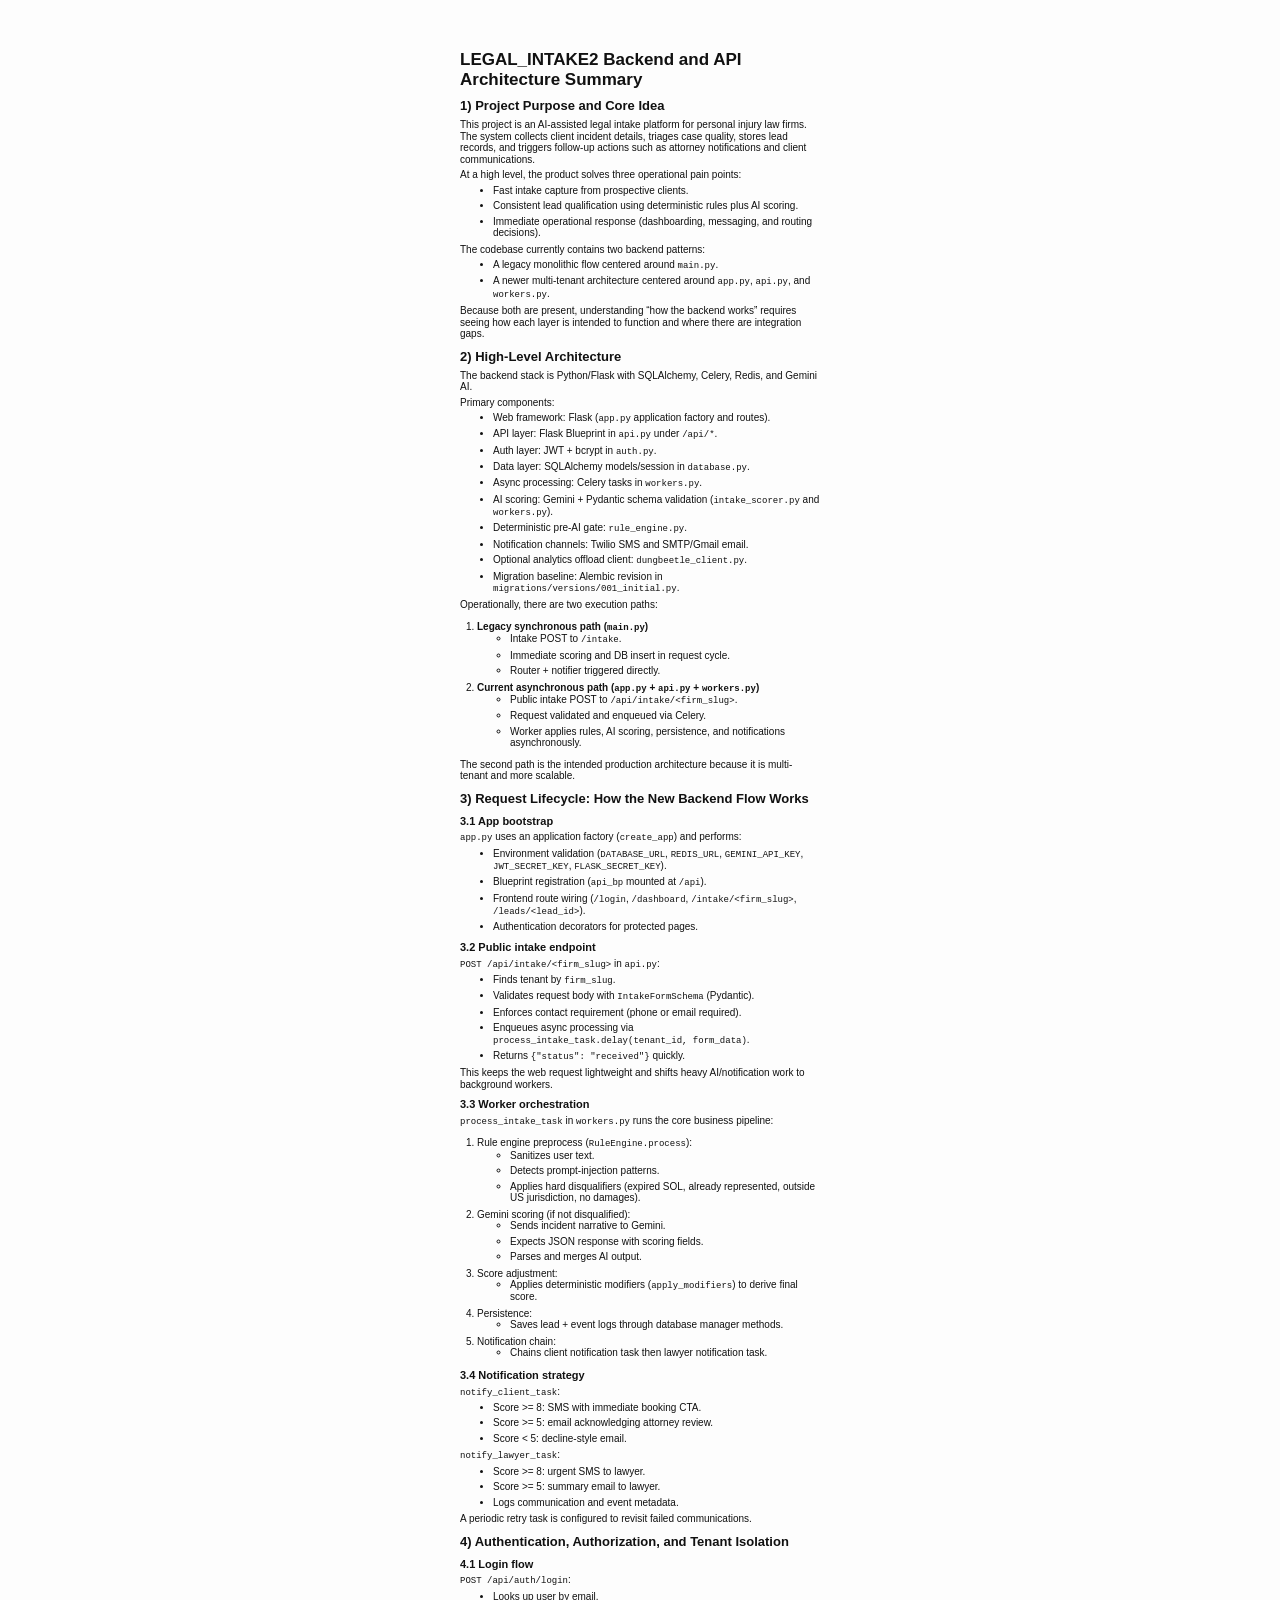
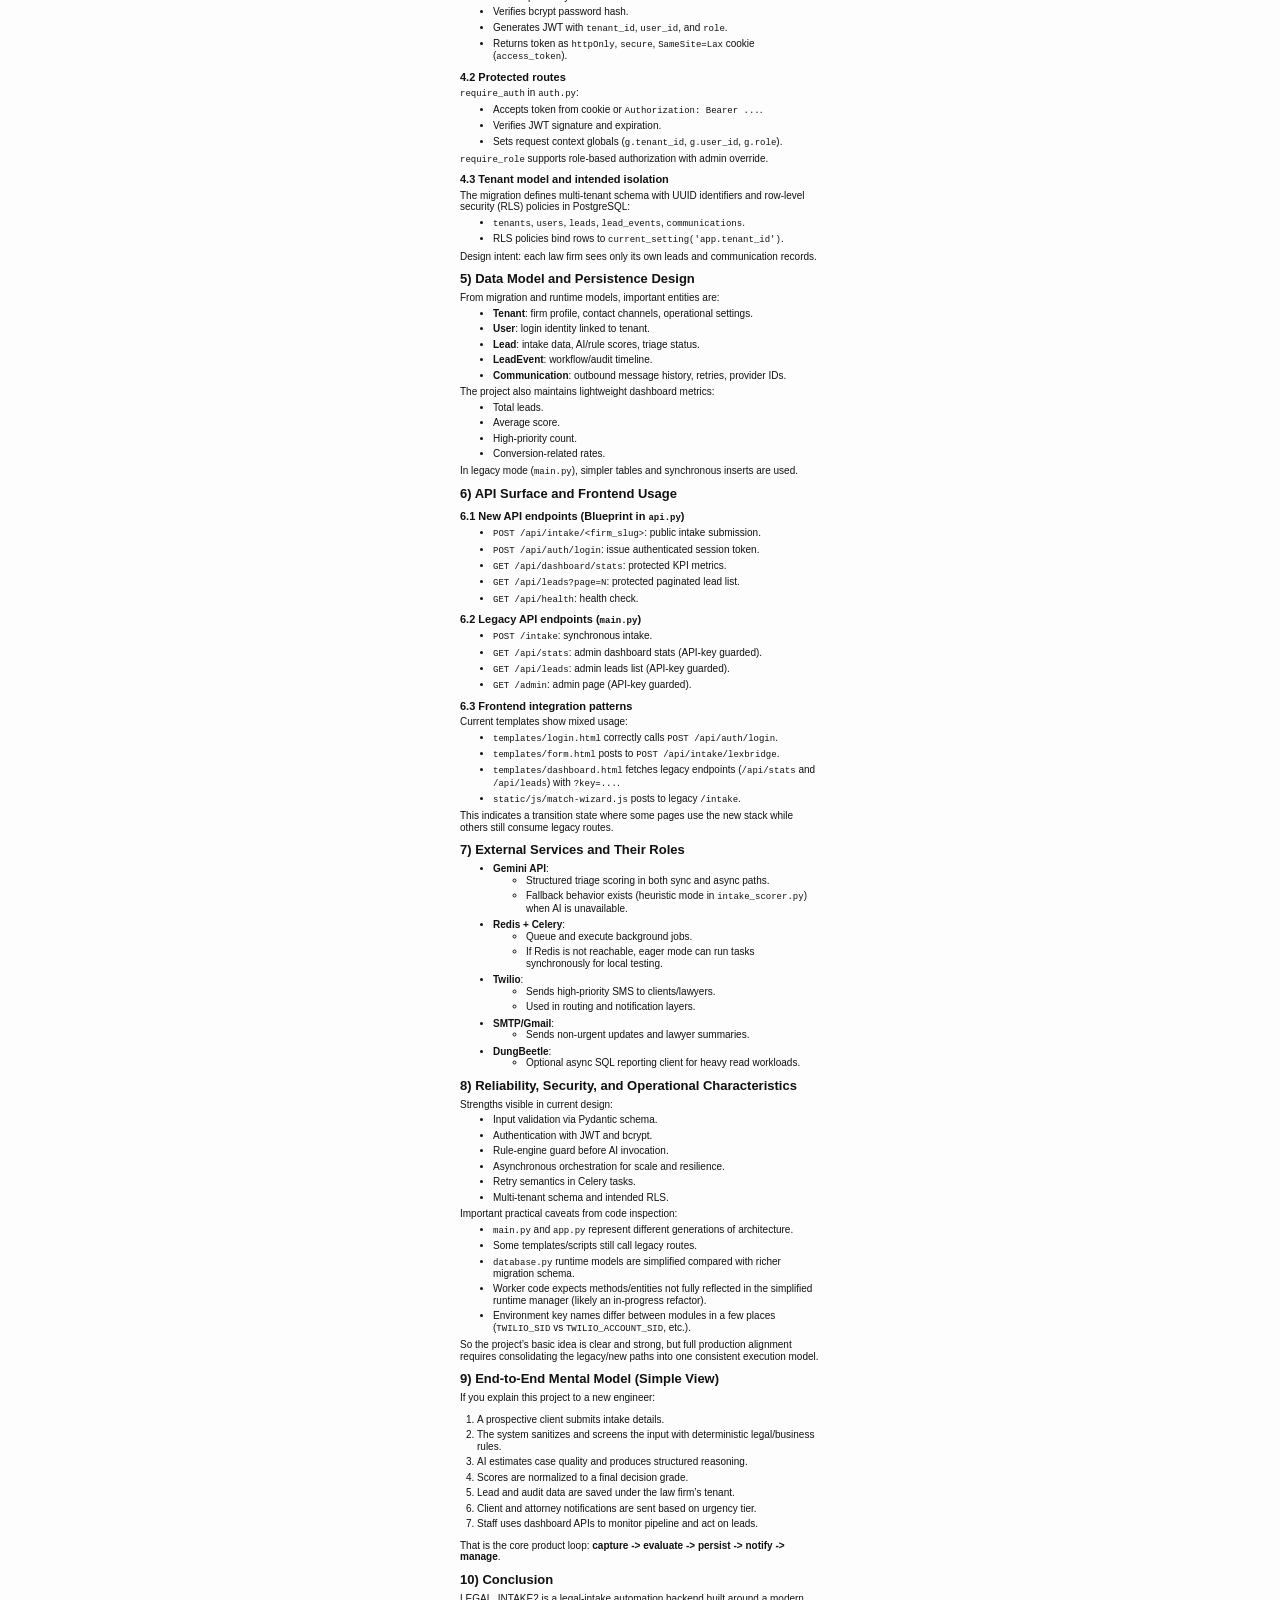
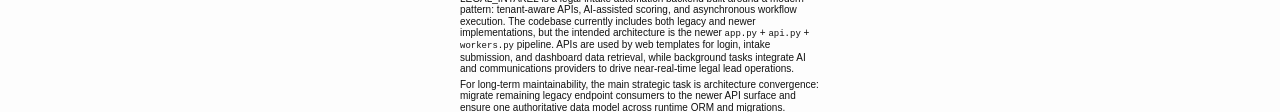
<file: BACKEND_ARCHITECTURE_SUMMARY.html>
<!DOCTYPE html>
<html xmlns="http://www.w3.org/1999/xhtml" lang="" xml:lang="">
<head>
  <meta charset="utf-8" />
  <meta name="generator" content="pandoc" />
  <meta name="viewport" content="width=device-width, initial-scale=1.0, user-scalable=yes" />
  <title>BACKEND_ARCHITECTURE_SUMMARY</title>
  <style>
    /* Default styles provided by pandoc.
    ** See https://pandoc.org/MANUAL.html#variables-for-html for config info.
    */
    html {
      color: #1a1a1a;
      background-color: #fdfdfd;
    }
    body {
      margin: 0 auto;
      max-width: 36em;
      padding-left: 50px;
      padding-right: 50px;
      padding-top: 50px;
      padding-bottom: 50px;
      hyphens: auto;
      overflow-wrap: break-word;
      text-rendering: optimizeLegibility;
      font-kerning: normal;
    }
    @media (max-width: 600px) {
      body {
        font-size: 0.9em;
        padding: 12px;
      }
      h1 {
        font-size: 1.8em;
      }
    }
    @media print {
      html {
        background-color: white;
      }
      body {
        background-color: transparent;
        color: black;
        font-size: 12pt;
      }
      p, h2, h3 {
        orphans: 3;
        widows: 3;
      }
      h2, h3, h4 {
        page-break-after: avoid;
      }
    }
    p {
      margin: 1em 0;
    }
    a {
      color: #1a1a1a;
    }
    a:visited {
      color: #1a1a1a;
    }
    img {
      max-width: 100%;
    }
    svg {
      height: auto;
      max-width: 100%;
    }
    h1, h2, h3, h4, h5, h6 {
      margin-top: 1.4em;
    }
    h5, h6 {
      font-size: 1em;
      font-style: italic;
    }
    h6 {
      font-weight: normal;
    }
    ol, ul {
      padding-left: 1.7em;
      margin-top: 1em;
    }
    li > ol, li > ul {
      margin-top: 0;
    }
    blockquote {
      margin: 1em 0 1em 1.7em;
      padding-left: 1em;
      border-left: 2px solid #e6e6e6;
      color: #606060;
    }
    code {
      font-family: Menlo, Monaco, Consolas, 'Lucida Console', monospace;
      font-size: 85%;
      margin: 0;
      hyphens: manual;
    }
    pre {
      margin: 1em 0;
      overflow: auto;
    }
    pre code {
      padding: 0;
      overflow: visible;
      overflow-wrap: normal;
    }
    .sourceCode {
     background-color: transparent;
     overflow: visible;
    }
    hr {
      border: none;
      border-top: 1px solid #1a1a1a;
      height: 1px;
      margin: 1em 0;
    }
    table {
      margin: 1em 0;
      border-collapse: collapse;
      width: 100%;
      overflow-x: auto;
      display: block;
      font-variant-numeric: lining-nums tabular-nums;
    }
    table caption {
      margin-bottom: 0.75em;
    }
    tbody {
      margin-top: 0.5em;
      border-top: 1px solid #1a1a1a;
      border-bottom: 1px solid #1a1a1a;
    }
    th {
      border-top: 1px solid #1a1a1a;
      padding: 0.25em 0.5em 0.25em 0.5em;
    }
    td {
      padding: 0.125em 0.5em 0.25em 0.5em;
    }
    header {
      margin-bottom: 4em;
      text-align: center;
    }
    #TOC li {
      list-style: none;
    }
    #TOC ul {
      padding-left: 1.3em;
    }
    #TOC > ul {
      padding-left: 0;
    }
    #TOC a:not(:hover) {
      text-decoration: none;
    }
    code{white-space: pre-wrap;}
    span.smallcaps{font-variant: small-caps;}
    div.columns{display: flex; gap: min(4vw, 1.5em);}
    div.column{flex: auto; overflow-x: auto;}
    div.hanging-indent{margin-left: 1.5em; text-indent: -1.5em;}
    /* The extra [class] is a hack that increases specificity enough to
       override a similar rule in reveal.js */
    ul.task-list[class]{list-style: none;}
    ul.task-list li input[type="checkbox"] {
      font-size: inherit;
      width: 0.8em;
      margin: 0 0.8em 0.2em -1.6em;
      vertical-align: middle;
    }
    .display.math{display: block; text-align: center; margin: 0.5rem auto;}
  </style>
<style>@page{size:Letter;margin:0.3in;}body{font-family:Arial,Helvetica,sans-serif;font-size:10px;line-height:1.15;color:#111;}h1{font-size:17px;margin:0 0 8px;}h2{font-size:13px;margin:10px 0 5px;}h3{font-size:11px;margin:8px 0 4px;}p,li{margin:0 0 4px;}ul{margin:0 0 5px 16px;}code{font-size:9px;}</style></head>
<body>
<h1
id="legal_intake2-backend-and-api-architecture-summary">LEGAL_INTAKE2
Backend and API Architecture Summary</h1>
<h2 id="project-purpose-and-core-idea">1) Project Purpose and Core
Idea</h2>
<p>This project is an AI-assisted legal intake platform for personal
injury law firms. The system collects client incident details, triages
case quality, stores lead records, and triggers follow-up actions such
as attorney notifications and client communications.</p>
<p>At a high level, the product solves three operational pain
points:</p>
<ul>
<li>Fast intake capture from prospective clients.</li>
<li>Consistent lead qualification using deterministic rules plus AI
scoring.</li>
<li>Immediate operational response (dashboarding, messaging, and routing
decisions).</li>
</ul>
<p>The codebase currently contains two backend patterns:</p>
<ul>
<li>A legacy monolithic flow centered around <code>main.py</code>.</li>
<li>A newer multi-tenant architecture centered around
<code>app.py</code>, <code>api.py</code>, and
<code>workers.py</code>.</li>
</ul>
<p>Because both are present, understanding “how the backend works”
requires seeing how each layer is intended to function and where there
are integration gaps.</p>
<h2 id="high-level-architecture">2) High-Level Architecture</h2>
<p>The backend stack is Python/Flask with SQLAlchemy, Celery, Redis, and
Gemini AI.</p>
<p>Primary components:</p>
<ul>
<li>Web framework: Flask (<code>app.py</code> application factory and
routes).</li>
<li>API layer: Flask Blueprint in <code>api.py</code> under
<code>/api/*</code>.</li>
<li>Auth layer: JWT + bcrypt in <code>auth.py</code>.</li>
<li>Data layer: SQLAlchemy models/session in
<code>database.py</code>.</li>
<li>Async processing: Celery tasks in <code>workers.py</code>.</li>
<li>AI scoring: Gemini + Pydantic schema validation
(<code>intake_scorer.py</code> and <code>workers.py</code>).</li>
<li>Deterministic pre-AI gate: <code>rule_engine.py</code>.</li>
<li>Notification channels: Twilio SMS and SMTP/Gmail email.</li>
<li>Optional analytics offload client:
<code>dungbeetle_client.py</code>.</li>
<li>Migration baseline: Alembic revision in
<code>migrations/versions/001_initial.py</code>.</li>
</ul>
<p>Operationally, there are two execution paths:</p>
<ol type="1">
<li><strong>Legacy synchronous path (<code>main.py</code>)</strong>
<ul>
<li>Intake POST to <code>/intake</code>.</li>
<li>Immediate scoring and DB insert in request cycle.</li>
<li>Router + notifier triggered directly.</li>
</ul></li>
<li><strong>Current asynchronous path (<code>app.py</code> +
<code>api.py</code> + <code>workers.py</code>)</strong>
<ul>
<li>Public intake POST to
<code>/api/intake/&lt;firm_slug&gt;</code>.</li>
<li>Request validated and enqueued via Celery.</li>
<li>Worker applies rules, AI scoring, persistence, and notifications
asynchronously.</li>
</ul></li>
</ol>
<p>The second path is the intended production architecture because it is
multi-tenant and more scalable.</p>
<h2 id="request-lifecycle-how-the-new-backend-flow-works">3) Request
Lifecycle: How the New Backend Flow Works</h2>
<h3 id="app-bootstrap">3.1 App bootstrap</h3>
<p><code>app.py</code> uses an application factory
(<code>create_app</code>) and performs:</p>
<ul>
<li>Environment validation (<code>DATABASE_URL</code>,
<code>REDIS_URL</code>, <code>GEMINI_API_KEY</code>,
<code>JWT_SECRET_KEY</code>, <code>FLASK_SECRET_KEY</code>).</li>
<li>Blueprint registration (<code>api_bp</code> mounted at
<code>/api</code>).</li>
<li>Frontend route wiring (<code>/login</code>, <code>/dashboard</code>,
<code>/intake/&lt;firm_slug&gt;</code>,
<code>/leads/&lt;lead_id&gt;</code>).</li>
<li>Authentication decorators for protected pages.</li>
</ul>
<h3 id="public-intake-endpoint">3.2 Public intake endpoint</h3>
<p><code>POST /api/intake/&lt;firm_slug&gt;</code> in
<code>api.py</code>:</p>
<ul>
<li>Finds tenant by <code>firm_slug</code>.</li>
<li>Validates request body with <code>IntakeFormSchema</code>
(Pydantic).</li>
<li>Enforces contact requirement (phone or email required).</li>
<li>Enqueues async processing via
<code>process_intake_task.delay(tenant_id, form_data)</code>.</li>
<li>Returns <code>{"status": "received"}</code> quickly.</li>
</ul>
<p>This keeps the web request lightweight and shifts heavy
AI/notification work to background workers.</p>
<h3 id="worker-orchestration">3.3 Worker orchestration</h3>
<p><code>process_intake_task</code> in <code>workers.py</code> runs the
core business pipeline:</p>
<ol type="1">
<li>Rule engine preprocess (<code>RuleEngine.process</code>):
<ul>
<li>Sanitizes user text.</li>
<li>Detects prompt-injection patterns.</li>
<li>Applies hard disqualifiers (expired SOL, already represented,
outside US jurisdiction, no damages).</li>
</ul></li>
<li>Gemini scoring (if not disqualified):
<ul>
<li>Sends incident narrative to Gemini.</li>
<li>Expects JSON response with scoring fields.</li>
<li>Parses and merges AI output.</li>
</ul></li>
<li>Score adjustment:
<ul>
<li>Applies deterministic modifiers (<code>apply_modifiers</code>) to
derive final score.</li>
</ul></li>
<li>Persistence:
<ul>
<li>Saves lead + event logs through database manager methods.</li>
</ul></li>
<li>Notification chain:
<ul>
<li>Chains client notification task then lawyer notification task.</li>
</ul></li>
</ol>
<h3 id="notification-strategy">3.4 Notification strategy</h3>
<p><code>notify_client_task</code>:</p>
<ul>
<li>Score &gt;= 8: SMS with immediate booking CTA.</li>
<li>Score &gt;= 5: email acknowledging attorney review.</li>
<li>Score &lt; 5: decline-style email.</li>
</ul>
<p><code>notify_lawyer_task</code>:</p>
<ul>
<li>Score &gt;= 8: urgent SMS to lawyer.</li>
<li>Score &gt;= 5: summary email to lawyer.</li>
<li>Logs communication and event metadata.</li>
</ul>
<p>A periodic retry task is configured to revisit failed
communications.</p>
<h2 id="authentication-authorization-and-tenant-isolation">4)
Authentication, Authorization, and Tenant Isolation</h2>
<h3 id="login-flow">4.1 Login flow</h3>
<p><code>POST /api/auth/login</code>:</p>
<ul>
<li>Looks up user by email.</li>
<li>Verifies bcrypt password hash.</li>
<li>Generates JWT with <code>tenant_id</code>, <code>user_id</code>, and
<code>role</code>.</li>
<li>Returns token as <code>httpOnly</code>, <code>secure</code>,
<code>SameSite=Lax</code> cookie (<code>access_token</code>).</li>
</ul>
<h3 id="protected-routes">4.2 Protected routes</h3>
<p><code>require_auth</code> in <code>auth.py</code>:</p>
<ul>
<li>Accepts token from cookie or
<code>Authorization: Bearer ...</code>.</li>
<li>Verifies JWT signature and expiration.</li>
<li>Sets request context globals (<code>g.tenant_id</code>,
<code>g.user_id</code>, <code>g.role</code>).</li>
</ul>
<p><code>require_role</code> supports role-based authorization with
admin override.</p>
<h3 id="tenant-model-and-intended-isolation">4.3 Tenant model and
intended isolation</h3>
<p>The migration defines multi-tenant schema with UUID identifiers and
row-level security (RLS) policies in PostgreSQL:</p>
<ul>
<li><code>tenants</code>, <code>users</code>, <code>leads</code>,
<code>lead_events</code>, <code>communications</code>.</li>
<li>RLS policies bind rows to
<code>current_setting('app.tenant_id')</code>.</li>
</ul>
<p>Design intent: each law firm sees only its own leads and
communication records.</p>
<h2 id="data-model-and-persistence-design">5) Data Model and Persistence
Design</h2>
<p>From migration and runtime models, important entities are:</p>
<ul>
<li><strong>Tenant</strong>: firm profile, contact channels, operational
settings.</li>
<li><strong>User</strong>: login identity linked to tenant.</li>
<li><strong>Lead</strong>: intake data, AI/rule scores, triage
status.</li>
<li><strong>LeadEvent</strong>: workflow/audit timeline.</li>
<li><strong>Communication</strong>: outbound message history, retries,
provider IDs.</li>
</ul>
<p>The project also maintains lightweight dashboard metrics:</p>
<ul>
<li>Total leads.</li>
<li>Average score.</li>
<li>High-priority count.</li>
<li>Conversion-related rates.</li>
</ul>
<p>In legacy mode (<code>main.py</code>), simpler tables and synchronous
inserts are used.</p>
<h2 id="api-surface-and-frontend-usage">6) API Surface and Frontend
Usage</h2>
<h3 id="new-api-endpoints-blueprint-in-api.py">6.1 New API endpoints
(Blueprint in <code>api.py</code>)</h3>
<ul>
<li><code>POST /api/intake/&lt;firm_slug&gt;</code>: public intake
submission.</li>
<li><code>POST /api/auth/login</code>: issue authenticated session
token.</li>
<li><code>GET /api/dashboard/stats</code>: protected KPI metrics.</li>
<li><code>GET /api/leads?page=N</code>: protected paginated lead
list.</li>
<li><code>GET /api/health</code>: health check.</li>
</ul>
<h3 id="legacy-api-endpoints-main.py">6.2 Legacy API endpoints
(<code>main.py</code>)</h3>
<ul>
<li><code>POST /intake</code>: synchronous intake.</li>
<li><code>GET /api/stats</code>: admin dashboard stats (API-key
guarded).</li>
<li><code>GET /api/leads</code>: admin leads list (API-key
guarded).</li>
<li><code>GET /admin</code>: admin page (API-key guarded).</li>
</ul>
<h3 id="frontend-integration-patterns">6.3 Frontend integration
patterns</h3>
<p>Current templates show mixed usage:</p>
<ul>
<li><code>templates/login.html</code> correctly calls
<code>POST /api/auth/login</code>.</li>
<li><code>templates/form.html</code> posts to
<code>POST /api/intake/lexbridge</code>.</li>
<li><code>templates/dashboard.html</code> fetches legacy endpoints
(<code>/api/stats</code> and <code>/api/leads</code>) with
<code>?key=...</code>.</li>
<li><code>static/js/match-wizard.js</code> posts to legacy
<code>/intake</code>.</li>
</ul>
<p>This indicates a transition state where some pages use the new stack
while others still consume legacy routes.</p>
<h2 id="external-services-and-their-roles">7) External Services and
Their Roles</h2>
<ul>
<li><strong>Gemini API</strong>:
<ul>
<li>Structured triage scoring in both sync and async paths.</li>
<li>Fallback behavior exists (heuristic mode in
<code>intake_scorer.py</code>) when AI is unavailable.</li>
</ul></li>
<li><strong>Redis + Celery</strong>:
<ul>
<li>Queue and execute background jobs.</li>
<li>If Redis is not reachable, eager mode can run tasks synchronously
for local testing.</li>
</ul></li>
<li><strong>Twilio</strong>:
<ul>
<li>Sends high-priority SMS to clients/lawyers.</li>
<li>Used in routing and notification layers.</li>
</ul></li>
<li><strong>SMTP/Gmail</strong>:
<ul>
<li>Sends non-urgent updates and lawyer summaries.</li>
</ul></li>
<li><strong>DungBeetle</strong>:
<ul>
<li>Optional async SQL reporting client for heavy read workloads.</li>
</ul></li>
</ul>
<h2 id="reliability-security-and-operational-characteristics">8)
Reliability, Security, and Operational Characteristics</h2>
<p>Strengths visible in current design:</p>
<ul>
<li>Input validation via Pydantic schema.</li>
<li>Authentication with JWT and bcrypt.</li>
<li>Rule-engine guard before AI invocation.</li>
<li>Asynchronous orchestration for scale and resilience.</li>
<li>Retry semantics in Celery tasks.</li>
<li>Multi-tenant schema and intended RLS.</li>
</ul>
<p>Important practical caveats from code inspection:</p>
<ul>
<li><code>main.py</code> and <code>app.py</code> represent different
generations of architecture.</li>
<li>Some templates/scripts still call legacy routes.</li>
<li><code>database.py</code> runtime models are simplified compared with
richer migration schema.</li>
<li>Worker code expects methods/entities not fully reflected in the
simplified runtime manager (likely an in-progress refactor).</li>
<li>Environment key names differ between modules in a few places
(<code>TWILIO_SID</code> vs <code>TWILIO_ACCOUNT_SID</code>, etc.).</li>
</ul>
<p>So the project’s basic idea is clear and strong, but full production
alignment requires consolidating the legacy/new paths into one
consistent execution model.</p>
<h2 id="end-to-end-mental-model-simple-view">9) End-to-End Mental Model
(Simple View)</h2>
<p>If you explain this project to a new engineer:</p>
<ol type="1">
<li>A prospective client submits intake details.</li>
<li>The system sanitizes and screens the input with deterministic
legal/business rules.</li>
<li>AI estimates case quality and produces structured reasoning.</li>
<li>Scores are normalized to a final decision grade.</li>
<li>Lead and audit data are saved under the law firm’s tenant.</li>
<li>Client and attorney notifications are sent based on urgency
tier.</li>
<li>Staff uses dashboard APIs to monitor pipeline and act on leads.</li>
</ol>
<p>That is the core product loop: <strong>capture -&gt; evaluate -&gt;
persist -&gt; notify -&gt; manage</strong>.</p>
<h2 id="conclusion">10) Conclusion</h2>
<p>LEGAL_INTAKE2 is a legal-intake automation backend built around a
modern pattern: tenant-aware APIs, AI-assisted scoring, and asynchronous
workflow execution. The codebase currently includes both legacy and
newer implementations, but the intended architecture is the newer
<code>app.py</code> + <code>api.py</code> + <code>workers.py</code>
pipeline. APIs are used by web templates for login, intake submission,
and dashboard data retrieval, while background tasks integrate AI and
communications providers to drive near-real-time legal lead
operations.</p>
<p>For long-term maintainability, the main strategic task is
architecture convergence: migrate remaining legacy endpoint consumers to
the newer API surface and ensure one authoritative data model across
runtime ORM and migrations.</p>
</body>
</html>
</file>
